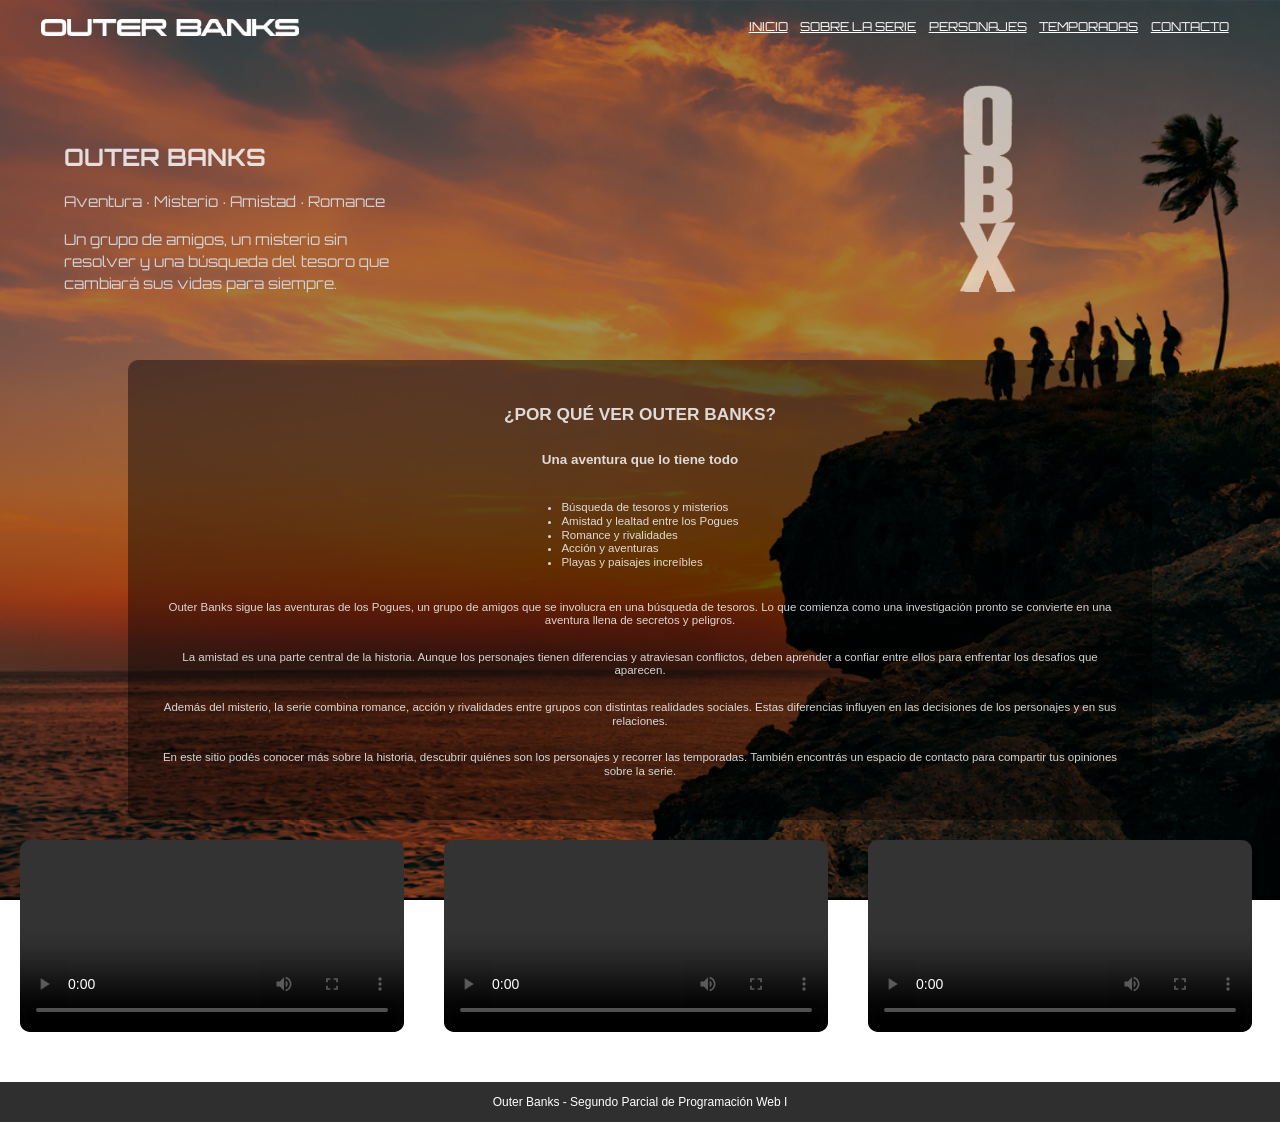
<file: index.html>
<!DOCTYPE html>
<html lang="es">
<head>
    <meta charset="UTF-8">
    <meta name="viewport" content="width=device-width, initial-scale=1.0">
    <title>Outer Banks</title>
    <link rel="stylesheet" href="./css/global.css">
    <link rel="preconnect" href="https://fonts.googleapis.com">
    <link rel="preconnect" href="https://fonts.gstatic.com" crossorigin>
    <link href="https://fonts.googleapis.com/css2?family=Orbitron:wght@400..900&display=swap" rel="stylesheet">
    <link rel="icon" type="image/png" href="./img/favicon.png">
</head>

<body>

    <header>
        <nav class="nav">

            <a href="./">
                <img class="logo" src="./img/Outer%20Banks.png"
                alt="Logo de Outer Banks">
            </a>

            <a href="./">INICIO</a>
            <a href="./pag/sobrelaserie.html">SOBRE LA SERIE</a>
            <a href="./pag/personajes.html">PERSONAJES</a>
            <a href="./pag/temporadas.html">TEMPORADAS</a>
            <a href="./pag/contacto.html">CONTACTO</a>

        </nav>
    </header>


    <main>

        <section class="inicio">

            <h1>OUTER BANKS</h1>
            <p>
                Aventura · Misterio · Amistad · Romance
            </p>

            <p>
                Un grupo de amigos, un misterio sin resolver y una búsqueda
                del tesoro que cambiará sus vidas para siempre.
            </p>

            <div class="foto-obx">
                <img src="img/obx.png" alt="obx">
            </div>

        </section>


        <section class="sobre-serie">

        <h2> ¿POR QUÉ VER OUTER BANKS?</h2>
        <h3> Una aventura que lo tiene todo</h3>

        <ul>
        <li>Búsqueda de tesoros y misterios</li>
        <li>Amistad y lealtad entre los Pogues</li>
        <li>Romance y rivalidades</li>
        <li>Acción y aventuras</li>
        <li>Playas y paisajes increíbles</li>
        </ul>

        <p>
    Outer Banks sigue las aventuras de los Pogues, un grupo de
    amigos que se involucra en una búsqueda de tesoros.
    Lo que comienza como una investigación pronto se convierte
    en una aventura llena de secretos y peligros.
</p>

<p>
    La amistad es una parte central de la historia.
    Aunque los personajes tienen diferencias y atraviesan
    conflictos, deben aprender a confiar entre ellos
    para enfrentar los desafíos que aparecen.
</p>

<p>
    Además del misterio, la serie combina romance, acción
    y rivalidades entre grupos con distintas realidades sociales.
    Estas diferencias influyen en las decisiones de los personajes
    y en sus relaciones.
</p>

<p>
    En este sitio podés conocer más sobre la historia,
    descubrir quiénes son los personajes y recorrer las temporadas.
    También encontrás un espacio de contacto para compartir
    tus opiniones sobre la serie.
</p>

        </section>

        <div class="abajo">

        <video controls width="100">
        <source src="./img/video%201.mp4" type="video/mp4">
        </video>

        <video controls width="500">
        <source src="./img/video%202.mp4" type="video/mp4">
        </video>

        <video controls width="500">
        <source src="./img/video%203.mp4" type="video/mp4">
        </video>

        </div>
    </main>


    <footer>

    <p>Outer Banks - Segundo Parcial de Programación Web I</p>

    </footer>

</body>

</html>
</file>
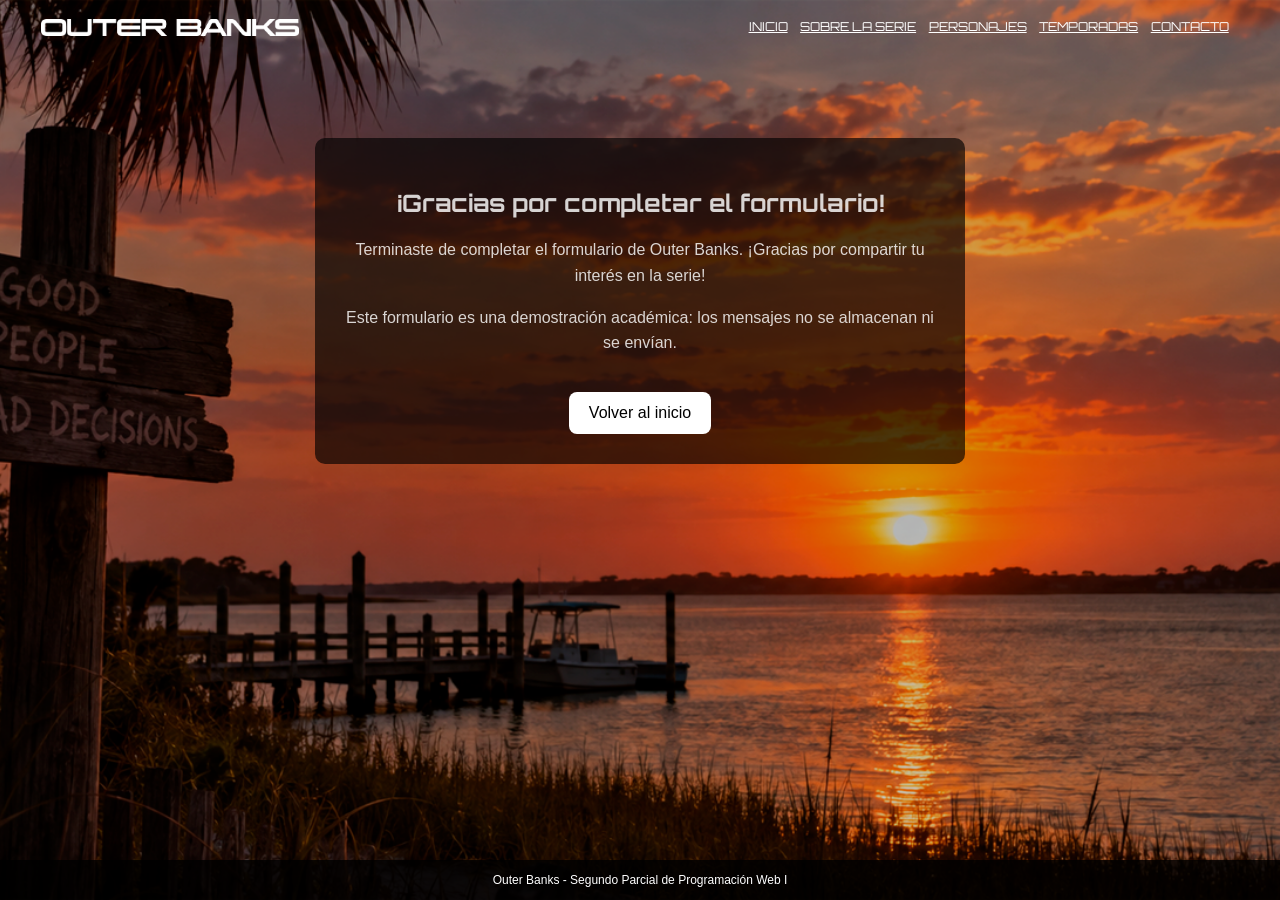
<file: pag/confirmacion.html>
<!DOCTYPE html>
<html lang="es">
<head>
    <meta charset="UTF-8">
    <meta name="viewport" content="width=device-width, initial-scale=1.0">
    <title>Confirmación - Outer Banks</title>

    <link rel="stylesheet" href="../css/contacto.css">
    <link href="https://fonts.googleapis.com/css2?family=Orbitron:wght@400..900&display=swap"
          rel="stylesheet">
          
</head>

<body>
    <header>
        <nav class="nav">
            <a href="../index.html">
                <img class="logo" src="../img/Outer%20Banks.png"
                     alt="Logo de Outer Banks">
            </a>

            <a href="../index.html">INICIO</a>
            <a href="sobrelaserie.html">SOBRE LA SERIE</a>
            <a href="personajes.html">PERSONAJES</a>
            <a href="temporadas.html">TEMPORADAS</a>
            <a href="contacto.html">CONTACTO</a>
        </nav>
    </header>

    <main>
        <section class="resultado">
            <h1>¡Gracias por completar el formulario!</h1>

            <p>
                Terminaste de completar el formulario de Outer Banks.
                ¡Gracias por compartir tu interés en la serie!
            </p>

            <p>
                Este formulario es una demostración académica:
                los mensajes no se almacenan ni se envían.
            </p>

            <a class="boton-volver" href="../index.html">
                Volver al inicio
            </a>
        </section>
    </main>

    <footer>
        <p>Outer Banks - Segundo Parcial de Programación Web I</p>
    </footer>
</body>
</html>
</file>
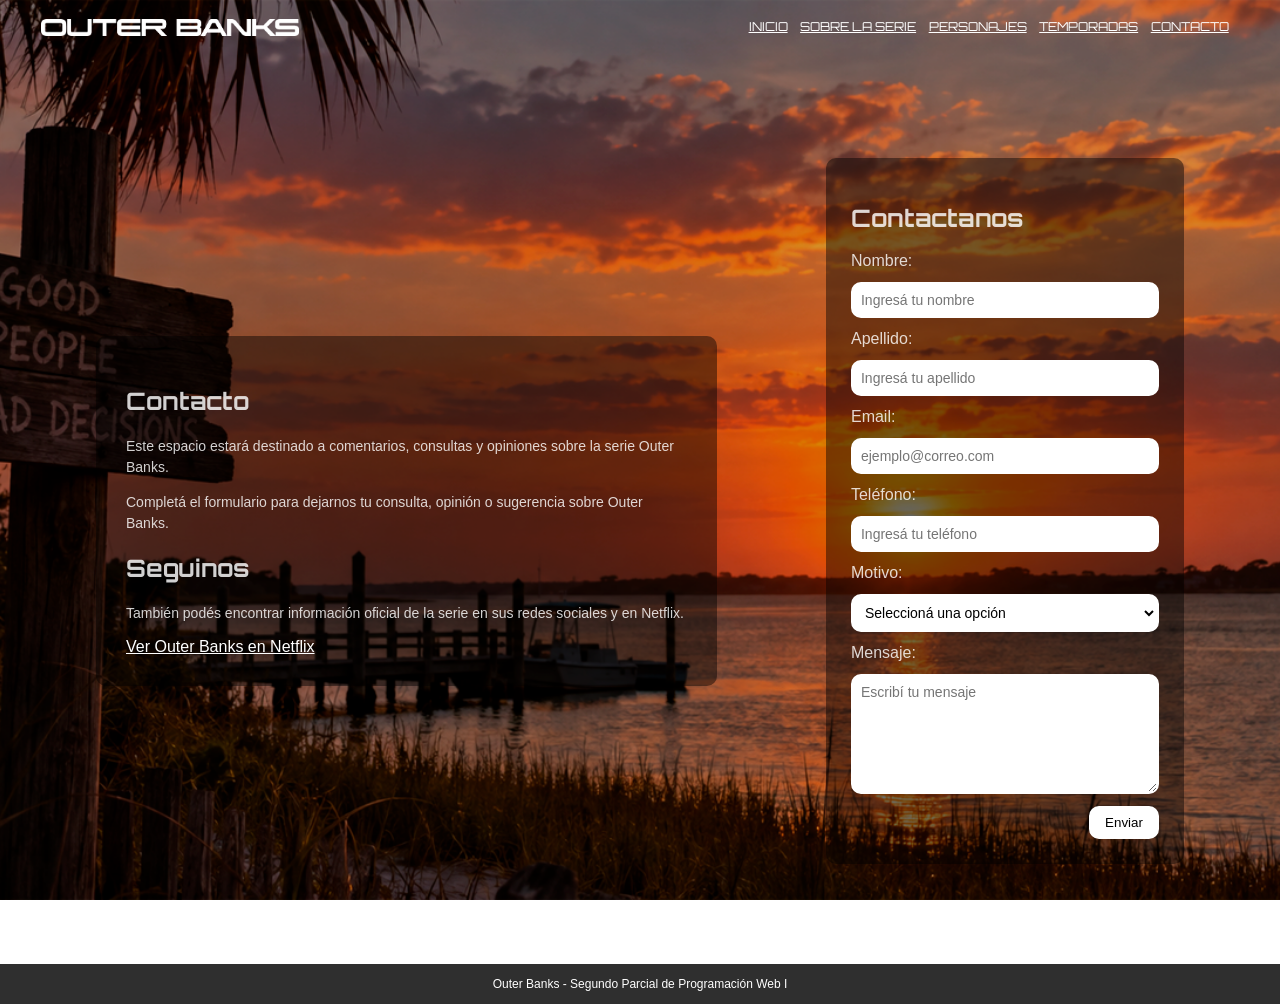
<file: pag/contacto.html>
<!DOCTYPE html>
<html lang="es">
<head>
    <meta charset="UTF-8">
    <meta name="viewport" content="width=device-width, initial-scale=1.0">
    <title>Contacto</title>
    <link rel="stylesheet" href="../css/contacto.css">
    <link rel="preconnect" href="https://fonts.googleapis.com">
    <link rel="preconnect" href="https://fonts.gstatic.com" crossorigin>
    <link href="https://fonts.googleapis.com/css2?family=Orbitron:wght@400..900&display=swap" rel="stylesheet">
    <link rel="icon" type="image/png" href="../img/favicon.png">
</head>

<body>

    <header>
        <nav class="nav">

            <a href="../index.html">
                <img class="logo" src="../img/Outer%20Banks.png"
                     alt="Logo de Outer Banks">
            </a>
            <a href="../index.html">INICIO</a>
            <a href="../pag/sobrelaserie.html">SOBRE LA SERIE</a>
            <a href="../pag/personajes.html">PERSONAJES</a>
            <a href="../pag/temporadas.html">TEMPORADAS</a>
            <a href="../pag/contacto.html">CONTACTO</a>


        </nav>
    </header>


    <main>

        <section class="contacto">

        <div class="contacto1">
        <h1>Contacto</h1>

        <p>
            Este espacio estará destinado a comentarios,
            consultas y opiniones sobre la serie Outer Banks.
        </p>

        <p>
            Completá el formulario para dejarnos tu consulta, opinión o sugerencia sobre Outer Banks.
        </p>

        <h2>Seguinos</h2>

        <p>
            También podés encontrar información oficial de la serie
            en sus redes sociales y en Netflix.
        </p>

        <a href="https://www.netflix.com/title/80236318" target="_blank">
            Ver Outer Banks en Netflix
        </a>

    </div>


    <form class="formulario" action="confirmacion.html" method="get">
    <h2>Contactanos</h2>

    <label for="nombre">Nombre:</label>
    <input class="rectangulo" type="text"
           id="nombre" name="nombre"
           placeholder="Ingresá tu nombre" required>

    <label for="apellido">Apellido:</label>
    <input class="rectangulo" type="text"
           id="apellido" name="apellido"
           placeholder="Ingresá tu apellido" required>

    <label for="email">Email:</label>
    <input class="rectangulo" type="email"
           id="email" name="email"
           placeholder="ejemplo@correo.com" required>

    <label for="telefono">Teléfono:</label>
    <input class="rectangulo" type="tel"
           id="telefono" name="telefono"
           placeholder="Ingresá tu teléfono">

    <label for="motivo">Motivo:</label>
    <select class="rectangulo" id="motivo" name="motivo" required>
        <option value="">Seleccioná una opción</option>
        <option value="consulta">Consulta sobre la serie</option>
        <option value="opinion">Opinión</option>
        <option value="sugerencia">Sugerencia</option>
    </select>

    <label for="mensaje">Mensaje:</label>
    <textarea class="descripcion" id="mensaje" name="mensaje"
              placeholder="Escribí tu mensaje" required></textarea>

    <button class="enviar" type="submit">Enviar</button>
    </form>

</section>
</main>

<footer>
        
    <p>Outer Banks - Segundo Parcial de Programación Web I</p>

</footer>
</body>
</html>
</file>
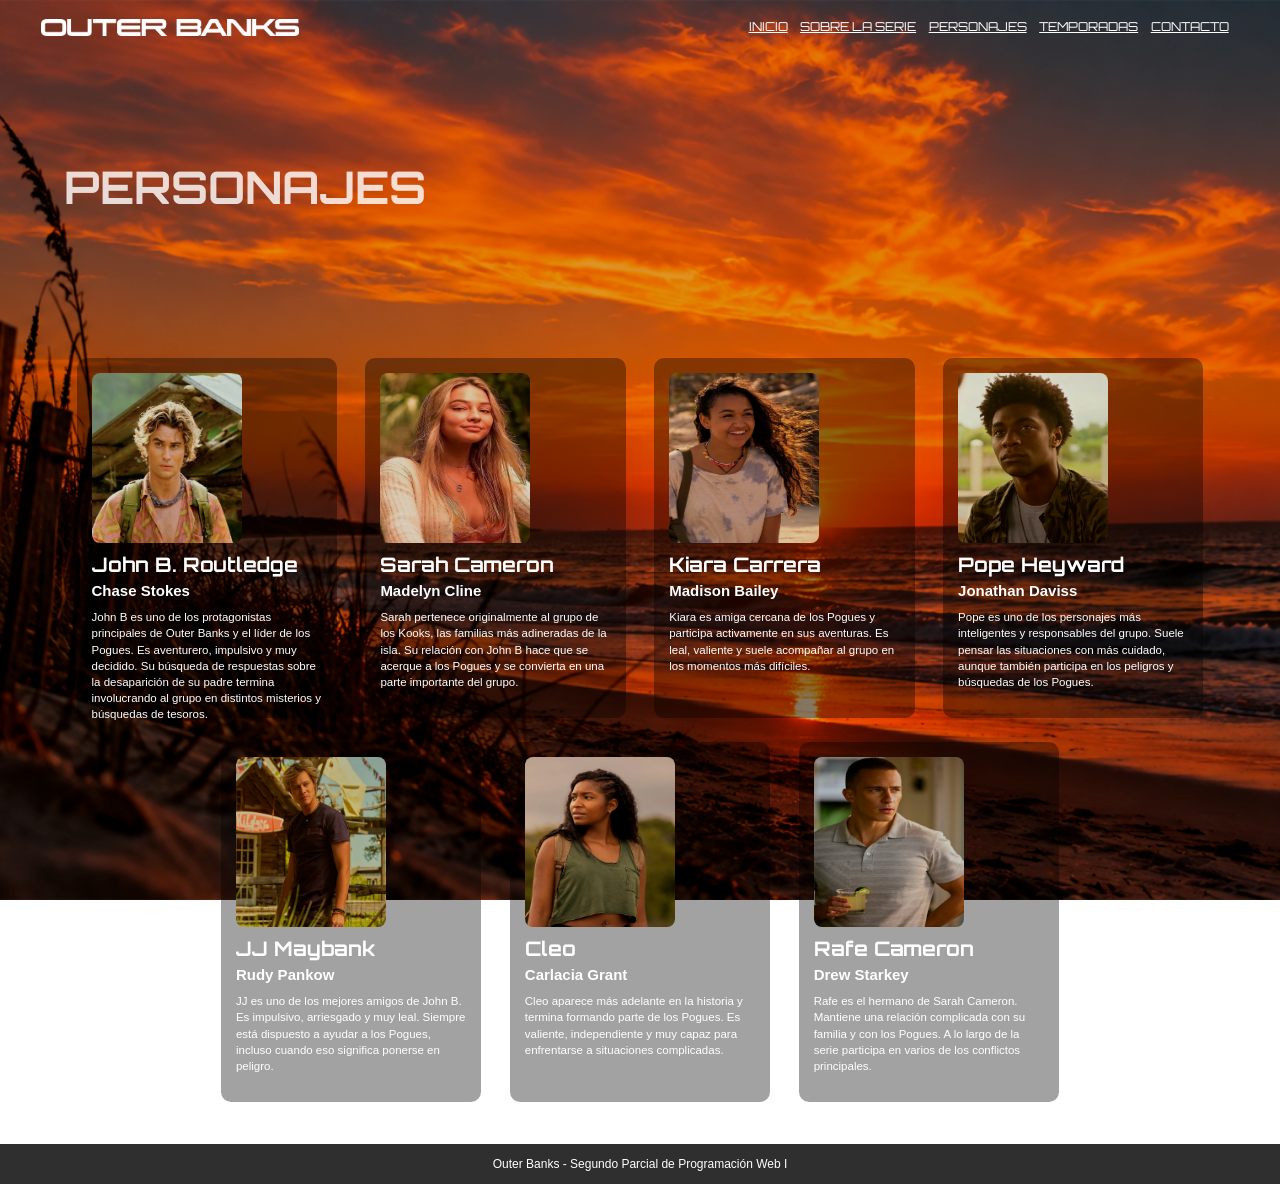
<file: pag/personajes.html>
<!DOCTYPE html>
<html lang="es">
<head>
    <meta charset="UTF-8">
    <meta name="viewport" content="width=device-width, initial-scale=1.0">
    <title>Personajes</title>
    
    <link rel="stylesheet" href="../css/personajes.css">
    <link rel="preconnect" href="https://fonts.googleapis.com">
    <link rel="preconnect" href="https://fonts.gstatic.com" crossorigin>
    <link href="https://fonts.googleapis.com/css2?family=Orbitron:wght@400..900&display=swap" rel="stylesheet">
    <link rel="icon" type="image/png" href="../img/favicon.png">
</head>

<body>
    <header>
        <nav class="nav">

            <a href="../index.html">
                <img class="logo" src="../img/Outer%20Banks.png"
                     alt="Logo de Outer Banks">
            </a>

            <a href="../index.html">INICIO</a>
            <a href="../pag/sobrelaserie.html">SOBRE LA SERIE</a>
            <a href="../pag/personajes.html">PERSONAJES</a>
            <a href="../pag/temporadas.html">TEMPORADAS</a>
            <a href="../pag/contacto.html">CONTACTO</a>

        </nav>
    </header> 

    <main>

      <section class="inicio">

            <h1>PERSONAJES</h1>

        </section>

    <div id="personajes">

    

        <article class="personaje">
        <img src="../img/john%20b%202.png" alt="John B de Outer Banks">
       
        <h2>John B. Routledge</h2>
        <h3>Chase Stokes</h3>

        <p>
            John B es uno de los protagonistas principales de Outer Banks
            y el líder de los Pogues. Es aventurero, impulsivo y muy decidido.
            Su búsqueda de respuestas sobre la desaparición de su padre
            termina involucrando al grupo en distintos misterios y búsquedas
            de tesoros.
        </p>
        </article>


        <article class="personaje">
        <img src="../img/sarah%202.png" alt="Sarah Cameron de Outer Banks">

        <h2>Sarah Cameron</h2>
        <h3>Madelyn Cline</h3>

        <p>
            Sarah pertenece originalmente al grupo de los Kooks,
            las familias más adineradas de la isla. Su relación con John B
            hace que se acerque a los Pogues y se convierta en una parte
            importante del grupo.
        </p>
        </article>


        <article class="personaje">
        <img src="../img/kiara%202.png" alt="Kiara de Outer Banks">

        <h2>Kiara Carrera</h2>
        <h3>Madison Bailey</h3>

        <p>
            Kiara es amiga cercana de los Pogues y participa activamente
            en sus aventuras. Es leal, valiente y suele acompañar al grupo
            en los momentos más difíciles.
            
        </p>
        </article>


        <article class="personaje">
        <img src="../img/pope%202.png" alt="Pope de Outer Banks">

        <h2>Pope Heyward</h2>
        <h3>Jonathan Daviss</h3>

        <p>
            Pope es uno de los personajes más inteligentes y responsables
            del grupo. Suele pensar las situaciones con más cuidado,
            aunque también participa en los peligros y búsquedas
            de los Pogues.
        </p>
        </article>


        <article class="personaje">
        <img src="../img/jj%202.png" alt="JJ de Outer Banks">

        <h2>JJ Maybank</h2>
        <h3>Rudy Pankow</h3>

        <p>
            JJ es uno de los mejores amigos de John B. Es impulsivo,
            arriesgado y muy leal. Siempre está dispuesto a ayudar
            a los Pogues, incluso cuando eso significa ponerse en peligro.
        </p>
        </article>


        <article class="personaje">
        <img src="../img/cleo%202.png" alt="Cleo de Outer Banks">

        <h2>Cleo</h2>
        <h3>Carlacia Grant</h3>

        <p>
            Cleo aparece más adelante en la historia y termina formando
            parte de los Pogues. Es valiente, independiente y muy capaz
            para enfrentarse a situaciones complicadas.
        </p>
        </article>


        <article class="personaje">
        <img src="../img/rafe%202.png" alt="Rafe Cameron de Outer Banks">

        <h2>Rafe Cameron</h2>
        <h3>Drew Starkey</h3>

        <p>
            Rafe es el hermano de Sarah Cameron. Mantiene una relación
            complicada con su familia y con los Pogues. A lo largo
            de la serie participa en varios de los conflictos principales.
        </p>
        </article>
    

    </div>
    </main>

    <footer>
        
    <p>Outer Banks - Segundo Parcial de Programación Web I</p>

    </footer>
</body>
</html>
</file>
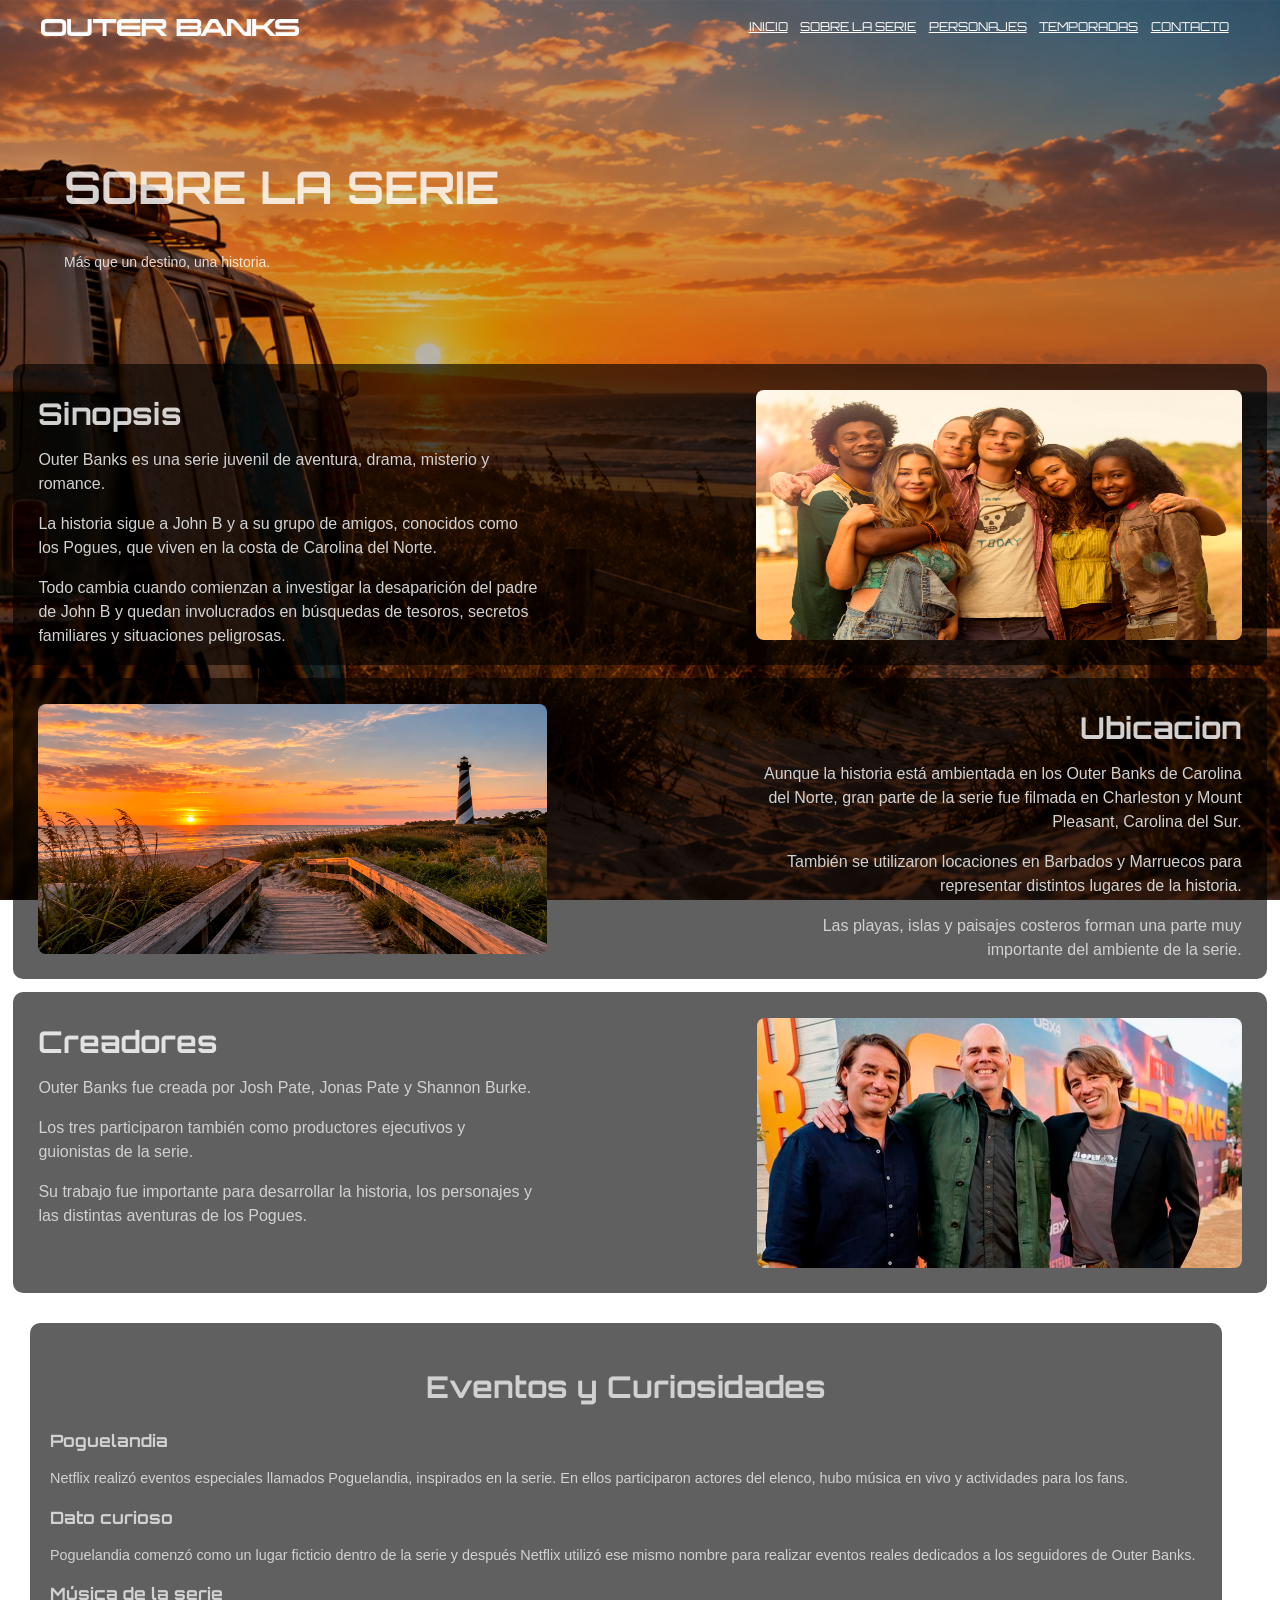
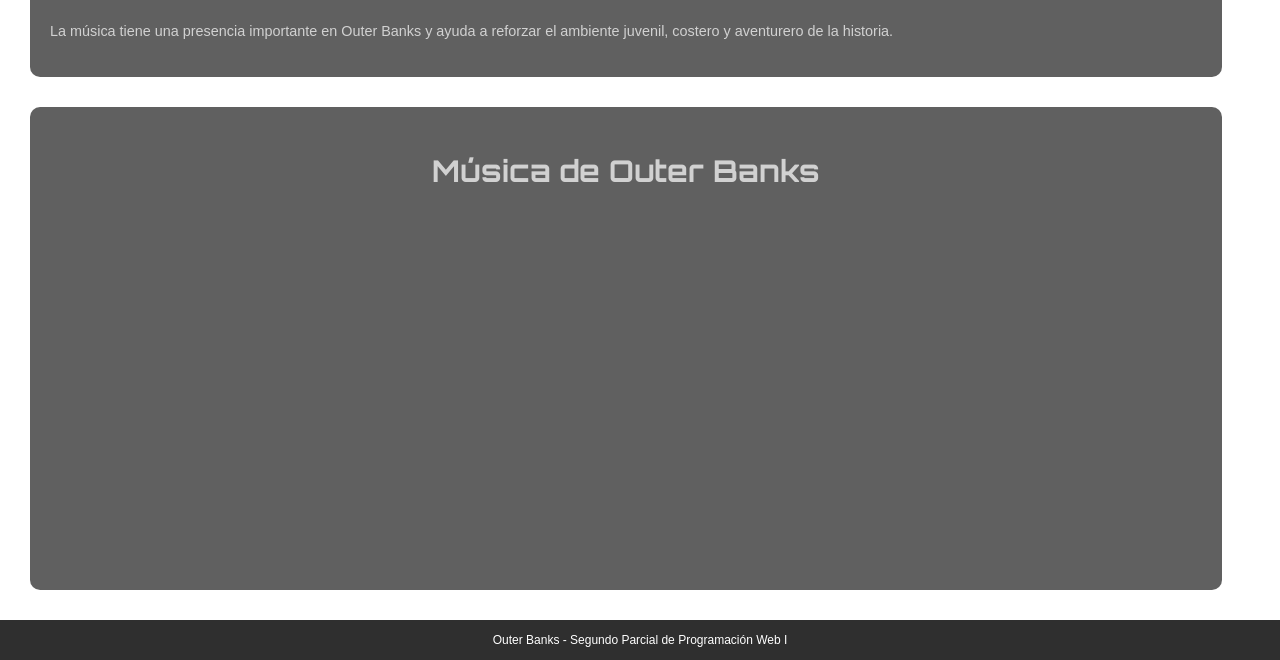
<file: pag/sobrelaserie.html>
<!DOCTYPE html>
<html lang="es">
<head>
    <meta charset="UTF-8">
    <meta name="viewport" content="width=device-width, initial-scale=1.0">
    <title>Sobre la serie</title>
    <link rel="stylesheet" href="../css/sobrelaserie.css">
    <link rel="preconnect" href="https://fonts.googleapis.com">
    <link rel="preconnect" href="https://fonts.gstatic.com" crossorigin>
    <link href="https://fonts.googleapis.com/css2?family=Orbitron:wght@400..900&display=swap" rel="stylesheet">
    <link rel="icon" type="image/png" href="../img/favicon.png">
</head>


<body>
    <header>
        <nav class="nav">

            <a href="../index.html">
                <img class="logo" src="../img/Outer%20Banks.png"
                     alt="Logo de Outer Banks">
            </a>

            <a href="../index.html">INICIO</a>
            <a href="../pag/sobrelaserie.html">SOBRE LA SERIE</a>
            <a href="../pag/personajes.html">PERSONAJES</a>
            <a href="../pag/temporadas.html">TEMPORADAS</a>
            <a href="../pag/contacto.html">CONTACTO</a>

        </nav>
    </header> 


    <main>

        <section class="inicio">

            <h1>SOBRE LA SERIE</h1>

            <p>
                Más que un destino, una historia.
            </p>

        </section>


        <div>
        <article class="sinopsis1">

            <div class="texto">
            <h2>Sinopsis</h2>

            <p>
                Outer Banks es una serie juvenil de aventura,
                drama, misterio y romance.
            </p>

            <p>
                La historia sigue a John B y a su grupo de amigos,
                conocidos como los Pogues, que viven en la costa
                de Carolina del Norte.
            </p>

            <p>
                Todo cambia cuando comienzan a investigar la
                desaparición del padre de John B y quedan
                involucrados en búsquedas de tesoros,
                secretos familiares y situaciones peligrosas.
            </p>
            </div>
                        
            <img src="../img/sinopsis.png" alt="Los Pogues de Outer Banks">
                        
            </article>


            <article class="ubicacion">

            <img src="../img/ubicacion.png"
             alt="Ubicacion de Outer Banks">

            <div class="texto2">
            <h2>Ubicacion</h2>

            <p>
                Aunque la historia está ambientada en los
                Outer Banks de Carolina del Norte,
                gran parte de la serie fue filmada en
                Charleston y Mount Pleasant,
                Carolina del Sur.
            </p>

            <p>
                También se utilizaron locaciones en Barbados
                y Marruecos para representar distintos lugares
                de la historia.
            </p>

            <p>
                Las playas, islas y paisajes costeros forman
                una parte muy importante del ambiente de la serie.
            </p>

            </div>
            </article>


            <article class="creadores">

              
            <div class="texto">
            <h2>Creadores</h2>

            <p>
                Outer Banks fue creada por Josh Pate,
                Jonas Pate y Shannon Burke.
            </p>

            <p>
                Los tres participaron también como productores
                ejecutivos y guionistas de la serie.
            </p>

            <p>
                Su trabajo fue importante para desarrollar
                la historia, los personajes y las distintas
                aventuras de los Pogues.
            </p>

            </div>
            <img src="../img/creadores.png"
             alt="Paisaje de Outer Banks">


            </article>

        </div>

        <section class="even-y-curi">

            <h2>Eventos y Curiosidades</h2>

            <article>
            <h3>Poguelandia</h3>

            <p>
                Netflix realizó eventos especiales llamados Poguelandia,
                inspirados en la serie. En ellos participaron actores del elenco,
                hubo música en vivo y actividades para los fans.
            </p>
            </article>

            <article>
            <h3>Dato curioso</h3>

            <p>
                Poguelandia comenzó como un lugar ficticio dentro de la serie
                y después Netflix utilizó ese mismo nombre para realizar eventos
                reales dedicados a los seguidores de Outer Banks.
            </p>
            </article>

            <article>
            <h3>Música de la serie</h3>

            <p>
                La música tiene una presencia importante en Outer Banks
                y ayuda a reforzar el ambiente juvenil, costero y aventurero
                de la historia.
            </p>
            </article>

        </section>

        <section class="even-y-curi">
        <h2>Música de Outer Banks</h2>


    <iframe
    title="Playlist de Outer Banks en Spotify"
    style="border-radius:12px; width:100%; border:0;"
    src="https://open.spotify.com/embed/playlist/4PkjnRAnSGFK5k6GGZPQPw?utm_source=generator&theme=0&si=842752df88a34b3d"
    height="352"
    allowfullscreen
    allow="autoplay; clipboard-write; encrypted-media; fullscreen; picture-in-picture"
    loading="lazy">
</iframe>
</section>
    </main>

    <footer>
        
    <p>Outer Banks - Segundo Parcial de Programación Web I</p>

    </footer>

</body>

</html>
</file>
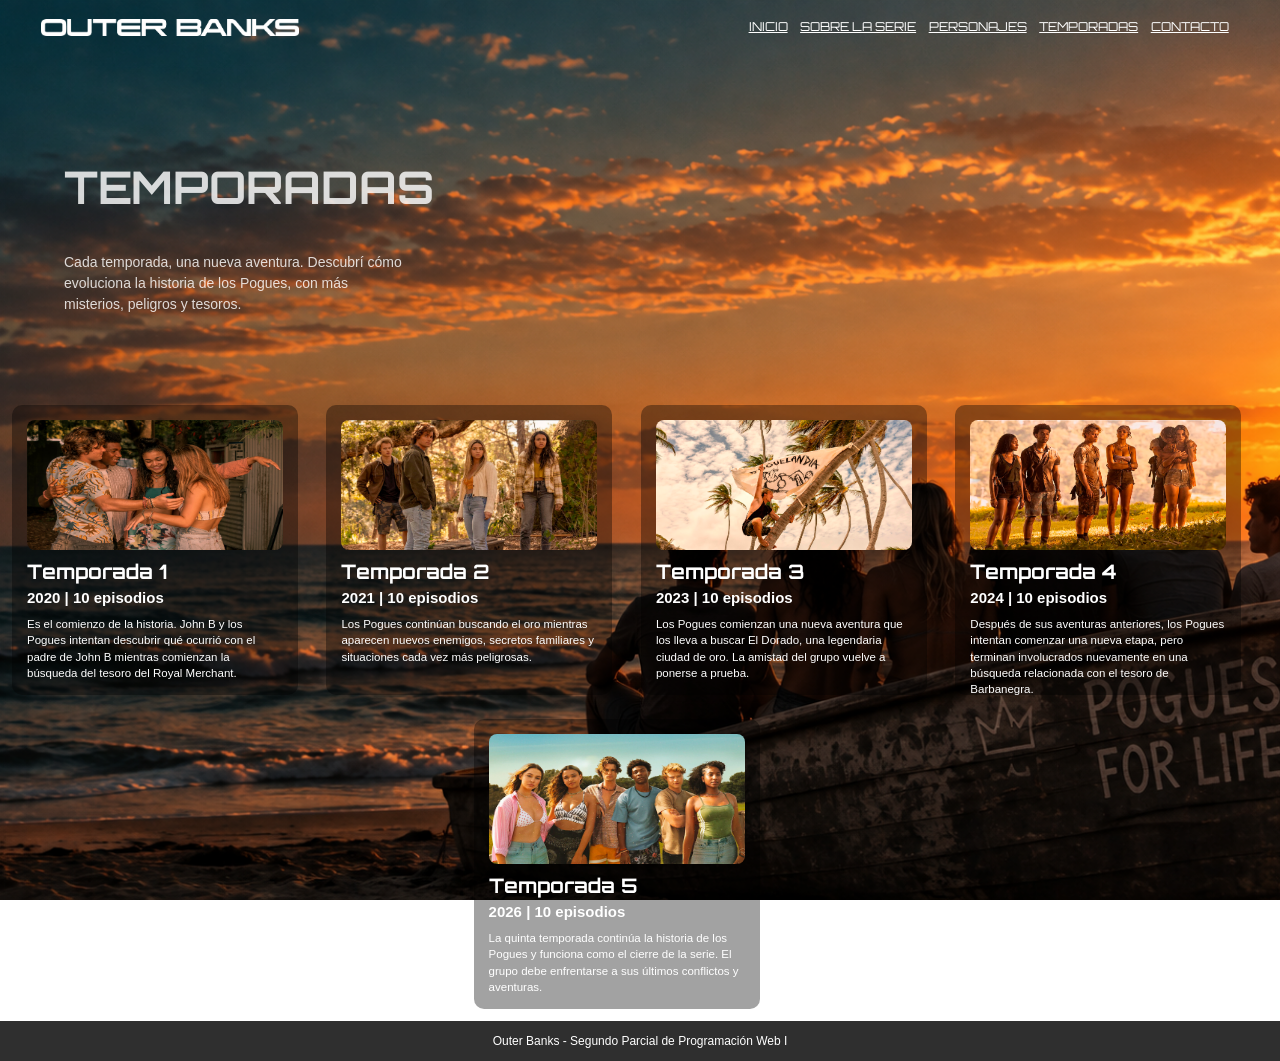
<file: pag/temporadas.html>
<!DOCTYPE html>
<html lang="es">
<head>
    <meta charset="UTF-8">
    <meta name="viewport" content="width=device-width, initial-scale=1.0">
    <title>Temporadas</title>
    <link rel="stylesheet" href="../css/temporadas.css">
    <link rel="preconnect" href="https://fonts.googleapis.com">
    <link rel="preconnect" href="https://fonts.gstatic.com" crossorigin>
    <link href="https://fonts.googleapis.com/css2?family=Orbitron:wght@400..900&display=swap" rel="stylesheet">
    <link rel="icon" type="image/png" href="../img/favicon.png">
</head>


<body>
    <header>
        <nav class="nav">

            <a href="../index.html">
                <img class="logo" src="../img/Outer%20Banks.png"
                     alt="Logo de Outer Banks">
            </a>

            <a href="../index.html">INICIO</a>
            <a href="../pag/sobrelaserie.html">SOBRE LA SERIE</a>
            <a href="../pag/personajes.html">PERSONAJES</a>
            <a href="../pag/temporadas.html">TEMPORADAS</a>
            <a href="../pag/contacto.html">CONTACTO</a>

        </nav>
    </header> 

    <main>
        
      <section class="inicio">

            <h1>TEMPORADAS</h1>
            <p>
            Cada temporada, una nueva aventura.
            Descubrí cómo evoluciona la historia de los Pogues,
            con más misterios, peligros y tesoros.
            </p>
        </section>

 

    <article class="temporada">

        <img src="../img/tem1.png"
             alt="Temporada 1 de Outer Banks">

        <h2>Temporada 1</h2>

        <h3>2020 | 10 episodios</h3>

        <p>
            Es el comienzo de la historia. John B y los Pogues
            intentan descubrir qué ocurrió con el padre de John B
            mientras comienzan la búsqueda del tesoro del Royal Merchant.
        </p>

       

    </article>


    <article class="temporada">

        <img src="../img/tem2.png"
             alt="Temporada 2 de Outer Banks">

        <h2>Temporada 2</h2>

        <h3>2021 | 10 episodios</h3>

        <p>
            Los Pogues continúan buscando el oro mientras aparecen
            nuevos enemigos, secretos familiares y situaciones cada
            vez más peligrosas.
        </p>

        

    </article>


    <article class="temporada">

        <img src="../img/tem3.png"
             alt="Temporada 3 de Outer Banks">

        <h2>Temporada 3</h2>

        <h3>2023 | 10 episodios</h3>

        <p>
            Los Pogues comienzan una nueva aventura que los lleva
            a buscar El Dorado, una legendaria ciudad de oro.
            La amistad del grupo vuelve a ponerse a prueba.
        </p>

       

    </article>


    <article class="temporada">

        <img src="../img/tem4.png"
             alt="Temporada 4 de Outer Banks">

        <h2>Temporada 4</h2>

        <h3>2024 | 10 episodios</h3>

        <p>
            Después de sus aventuras anteriores, los Pogues intentan
            comenzar una nueva etapa, pero terminan involucrados
            nuevamente en una búsqueda relacionada con el tesoro
            de Barbanegra.
        </p>

        

    </article>


    <article class="temporada1">

        <img src="../img/tem5.png"
             alt="Temporada 5 de Outer Banks">

        <h2>Temporada 5</h2>

        <h3>2026 | 10 episodios</h3>

        <p>
            La quinta temporada continúa la historia de los Pogues
            y funciona como el cierre de la serie. El grupo debe
            enfrentarse a sus últimos conflictos y aventuras.
        </p>

        
    </article>
    </main>

    <footer>
        
    <p>Outer Banks - Segundo Parcial de Programación Web I</p>

    </footer>

</body>
</html>
</file>
<file: css/global.css>
/*orbitron-<uniquifier> {
  font-family: "Orbitron", sans-serif;
  font-optical-sizing: auto;
  font-weight: <weight>;
  font-style: normal;
}
*/

body {
    background-image: url(../img/fondo-header.png) ;
    background-size: cover;
    background-position: center;   
    background-attachment: fixed;
    color: rgba(255, 255, 255, 0.815);
    font-family: Arial, Helvetica, sans-serif;
    margin: 0;
}

a {
    color: rgb(255, 255, 255);
}

header {
    padding: 1% 1%;
    align-items: center;
    font-family: "Orbitron", sans-serif;
}

.nav {
    margin-left: auto;
    display: flex;
}

.nav a {
    margin: 0.5%;
    font-size: 77%;
    transition: color 0.3s;
}

.nav a:hover {
    color: #ffc36b;
}

.logo {
    width: 36%;
    padding: 0% 3%
}

.inicio {
    text-align: left;
    padding: 5%;
    font-family: "Orbitron", sans-serif;
    animation: aparecer 2s;
}

@keyframes aparecer {
    from {
        opacity: 0;
    }

    to {
        opacity: 1;
    }
}

.inicio p {
    font-size: 93%;
    line-height: 1.5;
    width: 30%;
    color: rgb(209, 209, 209);
}

.foto-obx {
    text-align: right;
    margin-top: -228px;
    margin-right: 200px;
}

.foto-obx img {
    width: 57px;
}

.sobre-serie {
    background-color: rgba(2, 2, 2, 0.432);
    width: 80%;
    margin: auto;
    padding: 30px;
    font-family: "Helvetica", sans-serif;
    font-size: 11.5px;
    line-height: 1.18;
    border-radius: 10px;
    text-align: center;
    display: grid;
    grid-template-columns: 1fr;
    box-sizing: border-box;
    max-width: 1100px;
    
}

.sobre-serie ul {
    width: fit-content;
    margin: 20px auto;
    padding-left: 20px;
    text-align: left;
}

.abajo{
    display: flex
}
.abajo video {
    width: 30%;
    height: 100%;
    padding: 20px;
    border-radius: 30px;
}

footer {
    padding: 1px;
    text-align: center;
    background-color: rgba(0, 0, 0, 0.815);
    color: white;
    font-size: 12px;
    margin-top: 30px;
}




/* TABLET Y CELULAR */

@media (max-width: 1024px) {

    header {
        padding: 15px;
    }

    .nav {
        display: flex;
        flex-wrap: wrap;
        align-items: center;
        justify-content: center;
        gap: 12px;
    }

    .nav a {
        margin: 0;
        font-size: 12px;
    }

    .nav a:first-child {
        width: 100%;
        text-align: center;
    }

    .logo {
        width: 110px;
        max-width: 100%;
        height: auto;
        padding: 0;
    }

    .inicio {
        display: block;
        padding: 30px 5%;
    }

    .inicio h1 {
        font-size: 28px;
    }

    .inicio p {
        width: 100%;
        font-size: 14px;
        line-height: 1.6;
    }

    .foto-obx {
        margin: 25px 0 0;
        text-align: center;
    }

    .foto-obx img {
        width: 57px;
        max-width: 100%;
        height: auto;
    }

    .sobre-serie {
        display: block;
        width: 85%;
        margin: 25px auto;
        padding: 20px;
        box-sizing: border-box;
        font-size: 14px;
        line-height: 1.5;
    }

    .sobre-serie h2 {
        font-size: 20px;
    }

    .sobre-serie h3 {
        font-size: 16px;
    }

    .abajo {
        display: flex;
        flex-wrap: wrap;
        justify-content: center;
        gap: 15px;
        padding: 20px;
    }

    .abajo video {
        width: calc(50% - 8px);
        max-width: 100%;
        height: auto;
        padding: 0;
        box-sizing: border-box;
        border-radius: 15px;
    }

    footer {
        padding: 15px;
        margin-top: 20px;
    }
}

/* CELULAR */

@media (max-width: 600px) {

    .nav a {
        font-size: 10px;
    }

    .inicio h1 {
        font-size: 24px;
    }

    .sobre-serie {
        width: 90%;
    }

    .abajo video {
        width: 100%;
    }
}
</file>
<file: css/contacto.css>
/*orbitron-<uniquifier> {
  font-family: "Orbitron", sans-serif;
  font-optical-sizing: auto;
  font-weight: <weight>;
  font-style: normal;
}
*/

body {
    background-image: url(../img/fondo-contacto.png) ;
    background-size: cover;
    background-position: center;   
    background-attachment: fixed;
    color: rgba(255, 255, 255, 0.815);
    font-family: Arial, Helvetica, sans-serif;
    margin: 0;
    min-height: 100vh;
    min-height: 100dvh;
    display: flex;
    flex-direction: column;
}

main {
    flex: 1;
}

a {
    color: rgb(255, 255, 255);
}

header {
    padding: 1% 1%;
    align-items: center;
    font-family: "Orbitron", sans-serif;
}

.nav {
    margin-left: auto;
    display: flex;
}

.nav a {
    margin: 0.5%;
    font-size: 77%;
}

.logo {
    width: 36%;
    padding: 0% 3%
}

.contacto {
    display: flex;
    width: 85%;
    margin: 100px auto;
    align-items: center;
    animation: aparecer 2s;
}

@keyframes aparecer {
    from {
        opacity: 0;
    }

    to {
        opacity: 1;
    }
}

.contacto1 {
    padding: 30px;
    margin-right: 10%;
    background-color: rgba(0, 0, 0, 0.45);
    border-radius: 10px;
}
.contacto1 h1{
    font-family: "Orbitron", sans-serif;
}

.contacto1 h2{
    font-family: "Orbitron", sans-serif;
}

.formulario h2 {
    font-family: "Orbitron", sans-serif;
}

.contacto1 p {
    font-size: 14px;
    line-height: 1.5;
}

.formulario {
    width: 30%;
    padding: 25px;
    background-color: rgba(0, 0, 0, 0.45);
    border-radius: 10px;
}

.rectangulo {
    margin: 12px 0;
    padding: 8px;
    border: 2px solid white;
    border-radius: 10px;
}

.descripcion {
    height: 70px;
    margin: 12px 0;
    padding: 8px;
    border: 2px solid white;
    border-radius: 10px;
}

.enviar {
    width: 70px;
    margin-left: auto;
    padding: 7px;
    border: 2px solid white;
    text-align: center;
    border-radius: 10px;
}

footer {
    padding: 1px;
    text-align: center;
    background-color: rgba(0, 0, 0, 0.815);
    color: white;
    font-size: 12px;
    margin-top: auto;
   
}


.formulario label {
    display: block;
    margin-top: 12px;
}

.formulario .rectangulo,
.formulario .descripcion {
    display: block;
    width: 100%;
    box-sizing: border-box;
    background-color: white;
    color: black;
    font-family: Arial, Helvetica, sans-serif;
    font-size: 14px;
}

.formulario .descripcion {
    height: 120px;
}

.formulario .enviar {
    display: block;
    background-color: white;
    color: black;
    cursor: pointer;
}

.resultado {
    width: 80%;
    max-width: 650px;
    margin: 80px auto;
    padding: 30px;
    box-sizing: border-box;
    background-color: rgba(0, 0, 0, 0.65);
    border-radius: 10px;
    text-align: center;
}

.resultado h1,
.resultado h2 {
    font-family: "Orbitron", sans-serif;
}

.resultado p {
    line-height: 1.6;
}

.boton-volver {
    display: inline-block;
    margin-top: 20px;
    padding: 12px 20px;
    background-color: white;
    color: black;
    border-radius: 8px;
    text-decoration: none;
}

/* TABLET */

@media (max-width: 1024px) {

    header {
        padding: 15px;
    }

    .nav {
        flex-wrap: wrap;
        align-items: center;
        justify-content: center;
        gap: 12px;
    }

    .nav a {
        margin: 0;
        font-size: 12px;
    }

    .nav a:first-child {
        width: 100%;
        text-align: center;
    }

    .logo {
        width: 110px;
        max-width: 100%;
        height: auto;
        padding: 0;
    }

    .contacto {
        flex-direction: column;
        align-items: stretch;
        gap: 25px;
        width: 90%;
        margin: 35px auto;
    }

    .contacto1,
    .formulario {
        box-sizing: border-box;
        width: 100%;
        min-width: 0;
        margin: 0;
        padding: 25px;
        overflow-wrap: break-word;
    }

    .contacto1 h1 {
        font-size: 28px;
    }

    .contacto1 h2,
    .formulario h2 {
        font-size: 24px;
    }

    .formulario .rectangulo,
    .formulario .descripcion {
        max-width: 100%;
        font-size: 16px;
    }

    .formulario .enviar {
        width: auto;
        padding: 10px 20px;
        font-size: 16px;
    }

    .resultado {
        box-sizing: border-box;
        width: 90%;
        margin: 40px auto;
        padding: 25px;
        overflow-wrap: break-word;
    }

    .resultado h1 {
        font-size: 28px;
    }

    .resultado h2 {
        font-size: 22px;
    }

    .resultado p {
        font-size: 15px;
        line-height: 1.6;
    }

    .boton-volver {
        box-sizing: border-box;
        max-width: 100%;
    }

    footer {
        padding: 20px;
    }
}

/* CELULAR */

@media (max-width: 600px) {

    .nav a {
        font-size: 10px;
    }

    .contacto1,
    .formulario,
    .resultado {
        padding: 20px;
    }

    .contacto1 h1,
    .resultado h1 {
        font-size: 23px;
    }

    .contacto1 h2,
    .formulario h2,
    .resultado h2 {
        font-size: 20px;
    }

    .formulario .enviar {
        width: 100%;
    }
}
</file>
<file: css/personajes.css>
/*orbitron-<uniquifier> {
  font-family: "Orbitron", sans-serif;
  font-optical-sizing: auto;
  font-weight: <weight>;
  font-style: normal;
}
*/

body {
    background-image: url(../img/fondo-personajes.png) ;
    background-size: cover;
    background-position: center;   
    background-attachment: fixed;
    color: rgba(255, 255, 255, 0.815);
    font-family: Arial, Helvetica, sans-serif;
    margin: 0;
}

a {
    color: rgb(255, 255, 255);
}

header {
    padding: 1% 1%;
    align-items: center;
    font-family: "Orbitron", sans-serif;
}

.nav {
    margin-left: auto;
    display: flex;
}

.nav a {
    margin: 0.5%;
    font-size: 77%;
    transition: color 0.3s;
}

.nav a:hover {
    color: #ffc36b;
}



.logo {
    width: 36%;
    padding: 0% 3%
}

.inicio {
    background-color: rgba(240, 248, 255, 0);
    text-align: left;
    padding: 5%;
    font-family: "Orbitron", sans-serif;
    font-size: 30px;
}

#personajes {
    width: 90%;
    margin: auto;
    padding: 30px 0;
    text-align: center;
    animation: aparecer 2s;
  
}

@keyframes aparecer {
    from {
        opacity: 0;
    }

    to {
        opacity: 1;
    }
}


#personajes h1 {
    color: white;
    font-size: 30px;
    margin-bottom: 25px;
    font-family: "Orbitron", sans-serif;
}

.personaje {
    display: inline-block;
    width: 20%;
    height: 330px;
    margin: 12px;
    padding: 15px;
    background-color: rgba(0, 0, 0, 0.363);
    color: white;
    border-radius: 10px;
    vertical-align: top;
    text-align: left;
    transition: background-color 0.3s, box-shadow 0.3s;
}

.personaje:hover {
    background-color: rgba(0, 0, 0, 0.65);
    box-shadow: 0 4px 12px rgba(0, 0, 0, 0.5);
}

.personaje img {
    width: 150px;
    height: 170px;
    border-radius: 8px;
    filter: brightness(0.85);
    transition: filter 0.3s;
}

.personaje img:hover {
    filter: brightness(1);
}

.personaje h2 {
    font-size: 20px;
    margin: 5px 0;
    font-family: "Orbitron", sans-serif;
}

.personaje h3 {
    font-size: 15px;
    margin: 5px 0;
}

.personaje p {
    font-size: 11.5px;
    line-height: 1.4;
    margin-top: 10px;
}

footer {
    padding: 1px;
    text-align: center;
    background-color: rgba(0, 0, 0, 0.815);
    color: white;
    font-size: 12px;
}

/* TABLET */

@media (max-width: 1024px) {

    header {
        padding: 15px;
    }

    .nav {
        flex-wrap: wrap;
        align-items: center;
        justify-content: center;
        gap: 12px;
    }

    .nav a {
        margin: 0;
        font-size: 12px;
    }

    .nav a:first-child {
        width: 100%;
        text-align: center;
    }

    .logo {
        width: 110px;
        max-width: 100%;
        height: auto;
        padding: 0;
    }

    .inicio {
        padding: 30px 5%;
    }

    .inicio h1 {
        font-size: 28px;
    }

     #personajes {
        display: grid;
        grid-template-columns: repeat(2, minmax(0, 1fr));
        gap: 20px;
        width: 90%;
        padding: 20px 0;
    }

    .personaje {
        box-sizing: border-box;
        width: 100%;
        min-width: 0;
        height: auto;
        margin: 0;
        padding: 15px;
        overflow-wrap: break-word;
       
    }

    .personaje img {
        display: block;
        width: 100%;
        max-width: 150px;
        height: 170px;
        object-fit: cover;
        margin: 0 auto 15px;
    }

    .personaje h2 {
        font-size: 20px;
    }

    .personaje h3 {
        font-size: 15px;
    }

    .personaje p {
        font-size: 14px;
        line-height: 1.6;
    }

    footer {
        padding: 15px;
    }
}

/* CELULAR */

@media (max-width: 600px) {

    .nav a {
        font-size: 10px;
    }

    .inicio h1 {
        font-size: 24px;
    }

    .personaje {
        width: 100%;
    }

    #personajes {
        grid-template-columns: 1fr;
    }
}
</file>
<file: css/sobrelaserie.css>
/*orbitron-<uniquifier> {
  font-family: "Orbitron", sans-serif;
  font-optical-sizing: auto;
  font-weight: <weight>;
  font-style: normal;
}
 */

body {
    background-image: url(../img/fondo-sobre.png);
    background-size: cover;
    background-position: center;
    background-attachment: fixed;
    color: rgba(255, 255, 255, 0.815);
    font-family: Arial, Helvetica, sans-serif;
    margin: 0;
}

a {
    color: rgb(255, 255, 255);
}

header {
    padding: 1% 1%;
    font-family: "Orbitron", sans-serif;
}

.nav {
    margin-left: auto;
    display: flex;
    transition: color 0.3s;
}

.nav a {
    margin: 0.5%;
    font-size: 77%;
}

.nav a:hover {
    color: #ffc36b;
}

.logo {
    width: 36%;
    padding: 0 3%;
}

.inicio {
    background-color: rgba(240, 248, 255, 0);
    text-align: left;
    padding: 5%;
    font-family: "Orbitron", sans-serif;
    font-size: 30px;
    animation: aparecer 2s;
}

@keyframes aparecer {
    from {
        opacity: 0;
    }

    to {
        opacity: 1;
    }
}

.inicio p {
    font-family: Arial, Helvetica, sans-serif;
    font-size: 14px;
    line-height: 1.5;
    width: 30%;
}

.sinopsis1 {
    display: flex;
    margin: 1%;
    padding: 2%;
    width: 94%;
    height: 250px;
    background-color: rgba(0, 0, 0, 0.623);
    border-radius: 10px;
}

.texto h2 {
    font-size: 30px;
    margin: 5px 0;
    font-family: "Orbitron", sans-serif;
}

.texto p {
    font-size: 100%;
    line-height: 1.5;
    width: 70%;
    color: rgb(209, 209, 209);
}

.sinopsis1 img{
    width: 70%;
    height: 100%;
    border-radius: 8px;
}








.ubicacion {
    display: flex;
    margin: 1%;
    padding: 2%;
    width: 94%;
    height: 250px;
    background-color: rgba(0, 0, 0, 0.623);
    border-radius: 10px;
}

.texto2 h2 {
    font-size: 30px;
    margin: 5px 0;
    font-family: "Orbitron", sans-serif;
    text-align: right;
}

.texto2 p {
    font-size: 100%;
    line-height: 1.5;
    width: 70%;
    color: rgb(209, 209, 209);
    margin-left: auto;
    text-align: right;
}

.ubicacion img{
    width: 70%;
    height: 100%;
    border-radius: 8px;
}








.creadores {
    display: flex;
    margin: 1%;
    padding: 2%;
    width: 94%;
    height: 250px;
    background-color: rgba(0, 0, 0, 0.623);
    border-radius: 10px;
}

.texto h2 {
    font-size: 30px;
    margin: 5px 0;
    font-family: "Orbitron", sans-serif;
}

.texto p {
    font-size: 100%;
    line-height: 1.5;
    width: 70%;
    color: rgb(209, 209, 209);
}

.creadores img{
    width: 43%;
    height: 100%;
    border-radius: 8px;
}










.even-y-curi {
    width: 90%;
    margin: 30px;
    padding: 20px;
    background-color: rgba(0, 0, 0, 0.623);
    border-radius: 10px;
    color: rgb(209, 209, 209);
}

.even-y-curi h2 {
    font-family: "Orbitron", sans-serif;
    font-size: 30px;
    text-align: center;
}

.even-y-curi h3 {
    font-family: "Orbitron", sans-serif;
    font-size: 17px;
    text-align: left;
}

.even-y-curi p {
    font-size: 90%;
    line-height: 1.5;
    text-align: left;
}

footer {
    padding: 1px;
    text-align: center;
    background-color: rgba(0, 0, 0, 0.815);
    color: white;
    font-size: 12px;
}




.sinopsis1,
.ubicacion,
.creadores,
.even-y-curi {
    transition: background-color 0.3s, box-shadow 0.3s;
    animation: aparecer 2s;
}

.sinopsis1:hover,
.ubicacion:hover,
.creadores:hover,
.even-y-curi:hover {
    background-color: rgba(0, 0, 0, 0.8);
    box-shadow: 0 4px 12px rgba(0, 0, 0, 0.5);
}


/* TABLET */

@media (max-width: 1024px) {

    header {
        padding: 15px;
    }

    .nav {
        flex-wrap: wrap;
        align-items: center;
        justify-content: center;
        gap: 12px;
    }

    .nav a {
        margin: 0;
        font-size: 12px;
    }

    .nav a:first-child {
        width: 100%;
        text-align: center;
    }

    .logo {
        width: 110px;
        max-width: 100%;
        height: auto;
        padding: 0;
    }

    .inicio {
        padding: 30px 5%;
    }

    .inicio h1 {
        font-size: 28px;
    }

    .inicio p {
        width: 100%;
        font-size: 14px;
        line-height: 1.6;
    }

    .sinopsis1,
    .ubicacion,
    .creadores {
        box-sizing: border-box;
        flex-direction: column;
        gap: 20px;
        width: 90%;
        height: auto;
        margin: 20px auto;
        padding: 20px;
    }

    .texto,
    .texto2 {
        width: 100%;
        min-width: 0;
    }

    .texto h2,
    .texto2 h2 {
        font-size: 24px;
        text-align: left;
    }

    .texto p,
    .texto2 p {
        width: 100%;
        margin-left: 0;
        font-size: 14px;
        line-height: 1.6;
        text-align: left;
        overflow-wrap: break-word;
    }

    .sinopsis1 img,
    .ubicacion img,
    .creadores img {
        display: block;
        width: 100%;
        max-width: 450px;
        height: auto;
        margin: 0 auto;
    }

    /* En Ubicación, muestra el texto antes de la foto */

    .ubicacion .texto2 {
        order: 1;
    }

    .ubicacion img {
        order: 2;
    }

    .even-y-curi {
        box-sizing: border-box;
        width: 90%;
        margin: 20px auto;
        padding: 20px;
    }

    .even-y-curi h2 {
        font-size: 24px;
    }

    .even-y-curi p {
        font-size: 14px;
        line-height: 1.6;
    }

    audio {
        display: block;
        width: 100%;
        max-width: 400px;
        margin: 20px auto;
    }

    footer {
        padding: 15px;
    }
}

/* CELULAR */

@media (max-width: 600px) {

    .nav a {
        font-size: 10px;
    }

    .inicio h1 {
        font-size: 24px;
    }

    .texto h2,
    .texto2 h2,
    .even-y-curi h2 {
        font-size: 20px;
    }
}
</file>
<file: css/temporadas.css>
/*orbitron-<uniquifier> {
  font-family: "Orbitron", sans-serif;
  font-optical-sizing: auto;
  font-weight: <weight>;
  font-style: normal;
}
*/


body {
    background-image: url(../img/temporadas.png) ;
    background-size: cover;
    background-position: center;   
    background-attachment: fixed;
    color: rgba(255, 255, 255, 0.815);
    font-family: Arial, Helvetica, sans-serif;
    margin: 0;
}

a {
    color: rgb(255, 255, 255);
}

header {
    padding: 1% 1%;
    align-items: center;
    font-family: "Orbitron", sans-serif;
}

.nav {
    margin-left: auto;
    display: flex;
}

.nav a {
    margin: 0.5%;
    font-size: 77%;
    transition: color 0.3s;
}

.nav a:hover {
    color: #ffc36b;
}

.logo {
    width: 36%;
    padding: 0% 3%
}

.inicio {
    background-color: rgba(240, 248, 255, 0);
    text-align: left;
    padding: 5%;
    font-family: "Orbitron", sans-serif;
    font-size: 30px;
    animation: aparecer 2s;
}

@keyframes aparecer {
    from {
        opacity: 0;
    }

    to {
        opacity: 1;
    }
}

.inicio p {
    font-family: "sans-serif", sans-serif;
    font-size: 14px;
    line-height: 1.5;
    width: 30%;
}

#temporada {
    width: 90%;
    margin: auto;
    padding: 0px 0;
    text-align: center;
    
}

#temporada h1 {
    color: white;
    font-size: 30px;
    margin-bottom: 25px;
    font-family: "Orbitron", sans-serif;
}

.temporada {
    display: inline-block;
    width: 20%;
    height: 260px;
    margin: 12px;
    padding: 15px;
    background-color: rgba(0, 0, 0, 0.363);
    color: white;
    border-radius: 10px;
    vertical-align: top;
    text-align: left;
    animation: aparecer 2s;
    
}

.temporada img {
    width: 100%;
    height: 130px;
    border-radius: 8px;
}

.temporada h2 {
    font-size: 20px;
    margin: 5px 0;
    font-family: "Orbitron", sans-serif;
}

.temporada h3 {
    font-size: 15px;
    margin: 5px 0;
}

.temporada p {
    font-size: 11.5px;
    line-height: 1.4;
    margin-top: 10px;
}

.temporada1 {
    display: inline-block;
    width: 20%;
    height: 260px;
    margin: 12px;
    padding: 15px;
    background-color: rgba(0, 0, 0, 0.363);
    color: white;
    border-radius: 10px;
    vertical-align: top;
    text-align: left;
    margin-left: 37%;
    transition: background-color 0.3s, box-shadow 0.3s;
    animation: aparecer 2s;
}

.temporada:hover,
.temporada1:hover {
    background-color: rgba(0, 0, 0, 0.65);
    box-shadow: 0 4px 12px rgba(0, 0, 0, 0.5);
}

.temporada1 img {
    width: 100%;
    height: 130px;
    border-radius: 8px;
}

.temporada1 h2 {
    font-size: 20px;
    margin: 5px 0;
    font-family: "Orbitron", sans-serif;
}

.temporada1 h3 {
    font-size: 15px;
    margin: 5px 0;
}

.temporada1 p {
    font-size: 11.5px;
    line-height: 1.4;
    margin-top: 10px;
}

footer {
    padding: 1px;
    text-align: center;
    background-color: rgba(0, 0, 0, 0.815);
    color: white;
    font-size: 12px;
}

/* TABLET */

@media (max-width: 1024px) {

    header {
        padding: 15px;
    }

    .nav {
        flex-wrap: wrap;
        align-items: center;
        justify-content: center;
        gap: 12px;
    }

    .nav a {
        margin: 0;
        font-size: 12px;
    }

    .nav a:first-child {
        width: 100%;
        text-align: center;
    }

    .logo {
        width: 110px;
        max-width: 100%;
        height: auto;
        padding: 0;
    }

    .inicio {
        padding: 30px 5%;
    }

    .inicio h1 {
        font-size: 28px;
    }

    .inicio p {
        width: 100%;
        font-size: 14px;
        line-height: 1.6;
    }

    .temporada,
    .temporada1 {
        box-sizing: border-box;
        width: 44%;
        height: auto;
        margin: 15px 2%;
        padding: 15px;
        vertical-align: top;
        overflow-wrap: break-word;
    }

    .temporada img,
    .temporada1 img {
        display: block;
        width: 100%;
        height: auto;
        border-radius: 8px;
    }

    .temporada h2,
    .temporada1 h2 {
        font-size: 20px;
    }

    .temporada h3,
    .temporada1 h3 {
        font-size: 15px;
    }

    .temporada p,
    .temporada1 p {
        font-size: 14px;
        line-height: 1.6;
    }

    footer {
        padding: 15px;
    }
}

/* CELULAR */

@media (max-width: 600px) {

    .nav a {
        font-size: 10px;
    }

    .inicio h1 {
        font-size: 24px;
    }

    .temporada,
    .temporada1 {
        display: block;
        width: 90%;
        margin: 20px auto;
    }
}
</file>
